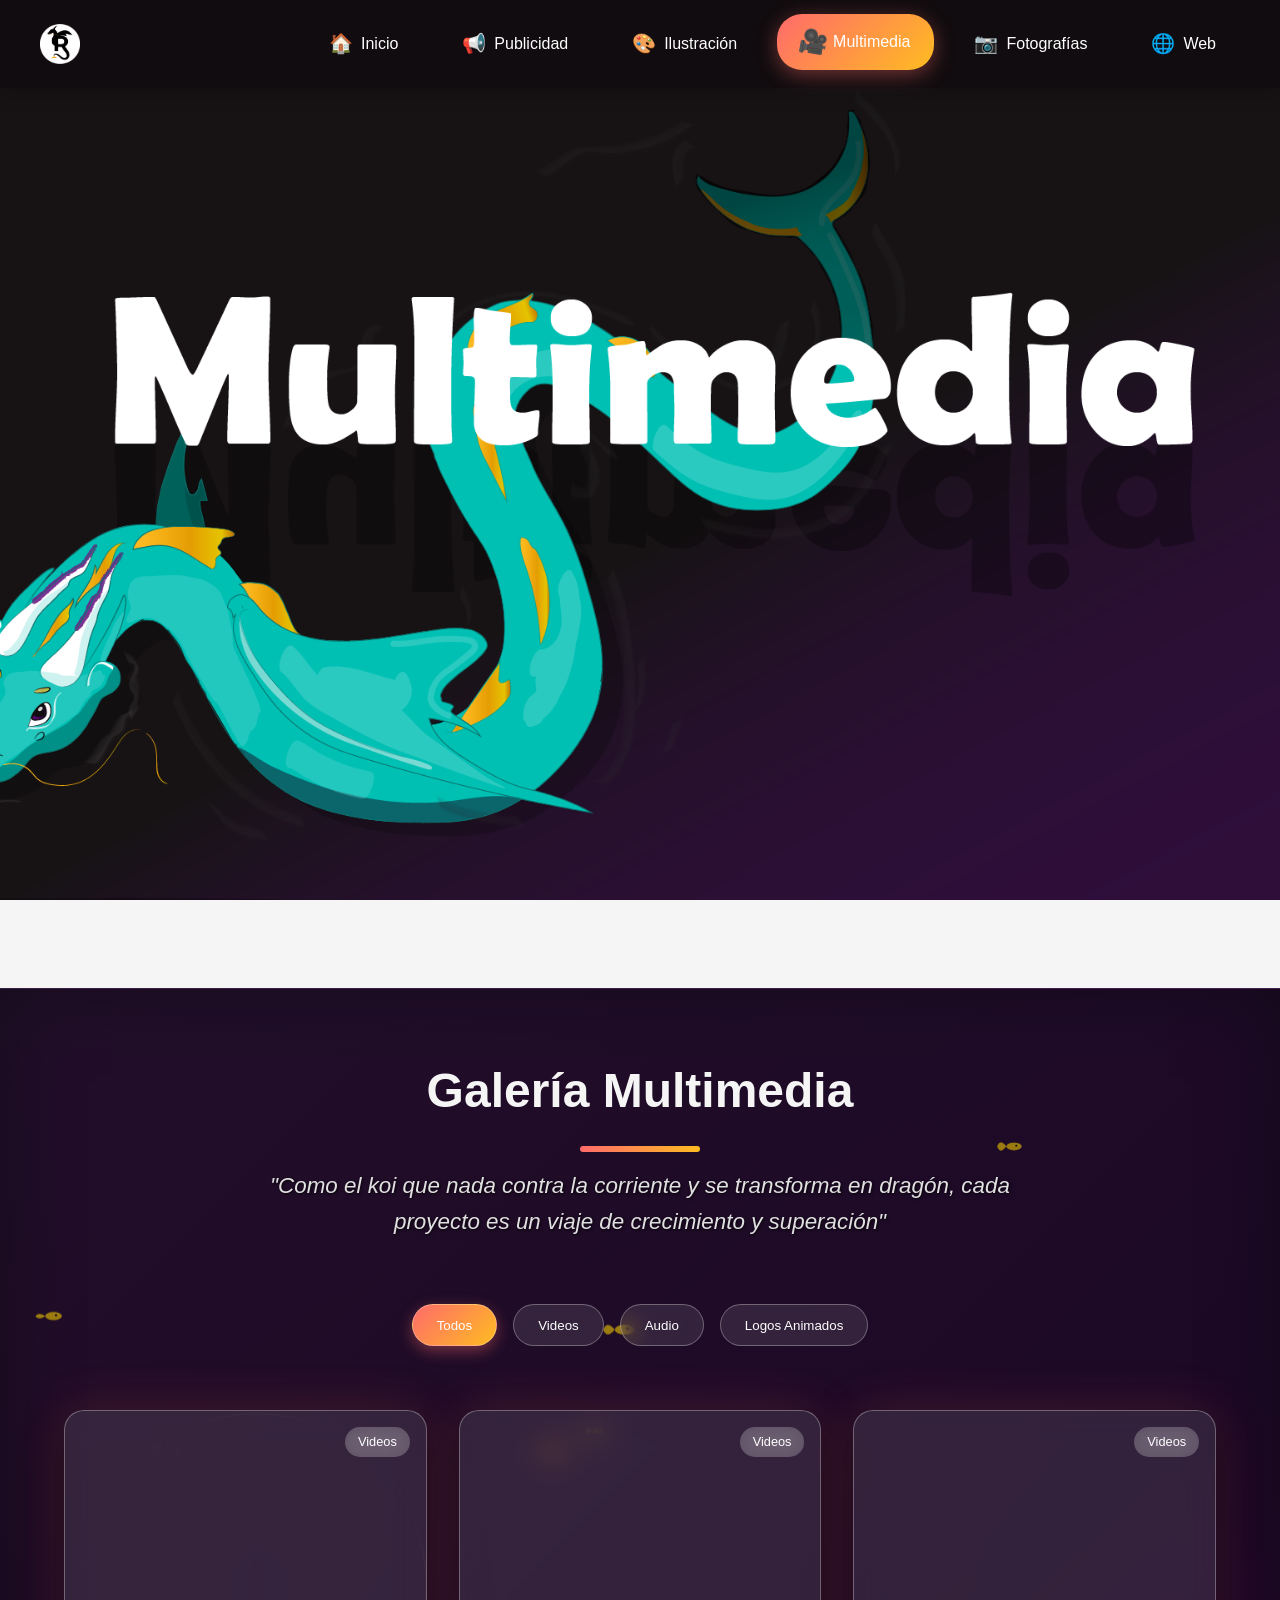
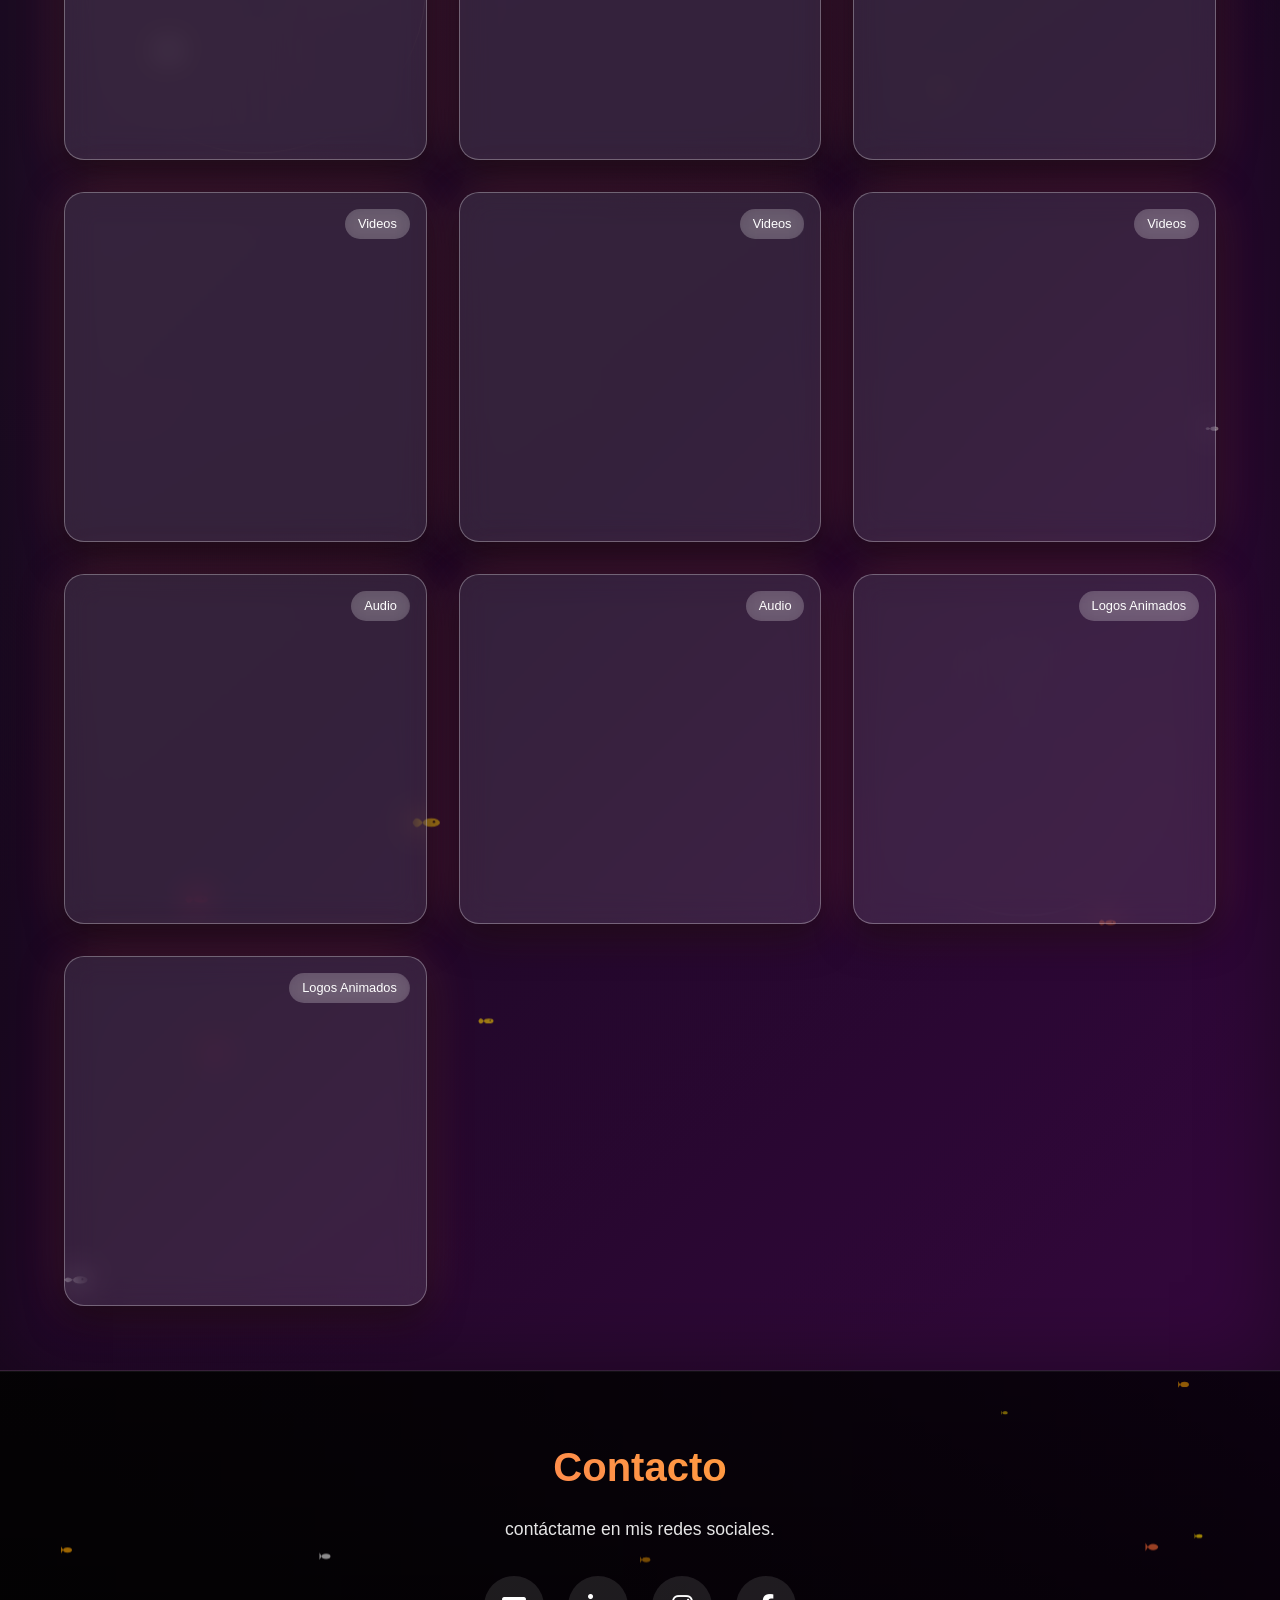
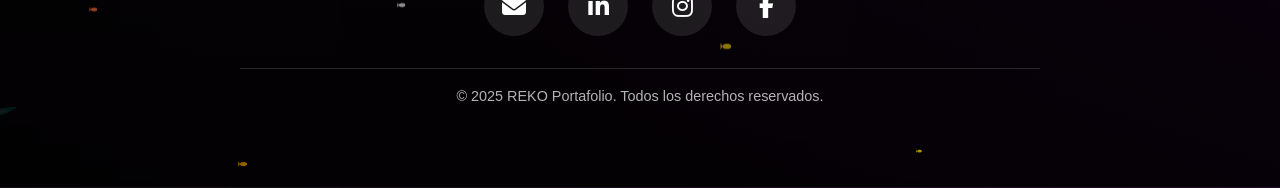
<file: multimedia.html>
<!DOCTYPE html>
<html lang="es">
<head>
  <meta charset="UTF-8">
  <meta name="viewport" content="width=device-width, initial-scale=1.0">
  <title>Multimedia - REKO</title>
  <link rel="icon" href="imagen/responsive 2@72x.png" type="image/png">
  <link rel="stylesheet" href="https://cdnjs.cloudflare.com/ajax/libs/font-awesome/6.4.0/css/all.min.css">
  <style>
    /* Variables de colores y estilos para coincidir con el index */
:root {
  --primary-color: #110c0f;
  --secondary-color: #f5f5f5;
  --accent-color: #ff6b6b;
  --text-color: #333;
  --light-text: #fff;
  --spacing-sm: 1rem;
  --spacing-md: 2rem;
  --spacing-lg: 4rem;
  --border-radius: 8px;
  --transition: all 0.3s ease;
}

* { 
  margin: 0; 
  padding: 0; 
  box-sizing: border-box; 
}

body {
  font-family: 'Inter', 'Segoe UI', sans-serif;
  line-height: 1.6;
  color: var(--text-color);
  background-color: var(--secondary-color);
  overflow-x: hidden;
  -webkit-font-smoothing: antialiased;
  text-rendering: optimizeLegibility;
}

/* HEADER MEJORADO - IGUAL AL INDEX */
header {
  background-color: var(--primary-color);
  color: var(--light-text);
  padding: var(--spacing-sm) var(--spacing-md);
  position: sticky; 
  top: 0; 
  z-index: 1000;
  box-shadow: 0 2px 20px rgba(0,0,0,0.3);
  transition: all 0.4s cubic-bezier(0.25, 0.46, 0.45, 0.94);
}

header.scrolled {
  padding: 0.5rem var(--spacing-md);
  backdrop-filter: blur(10px);
  background-color: #110320;
}

.nav-container {
  display: flex; 
  justify-content: space-between; 
  align-items: center;
  max-width: 1200px; 
  margin: 0 auto;
  transition: all 0.4s ease;
}

header.scrolled .nav-container {
  padding: 0.5rem 0;
}

.logo {
  font-size: 1.8rem; 
  font-weight: 700; 
  letter-spacing: 2px;
  display: flex; 
  align-items: center;
  transition: all 0.3s ease;
  position: relative;
  overflow: hidden;
}

header.scrolled .logo {
  font-size: 1.5rem;
}

.logo::before {
  content: '';
  position: absolute;
  top: 0;
  left: -100%;
  width: 100%;
  height: 100%;
  background: linear-gradient(90deg, transparent, rgba(255,107,107,0.3), transparent);
  transition: left 0.6s ease;
}

.logo:hover::before {
  left: 100%;
}

.logo img { 
  width: 40px; 
  margin-right: 8px; 
  transition: all 0.3s ease;
}

header.scrolled .logo img {
  width: 35px;
}

.logo span { 
  color: var(--accent-color);
  background: linear-gradient(135deg, #ff6b6b, #ffbc21);
  -webkit-background-clip: text;
  -webkit-text-fill-color: transparent;
  background-clip: text;
  transition: all 0.3s ease;
}

/* NAVEGACIÓN MEJORADA */
nav ul { 
  display: flex; 
  list-style: none; 
  gap: 1rem;
}

nav ul li { 
  position: relative;
}

nav ul li a {
  color: var(--light-text); 
  text-decoration: none;
  font-weight: 500; 
  padding: 0.8rem 1.5rem;
  border-radius: 25px;
  transition: all 0.4s cubic-bezier(0.25, 0.46, 0.45, 0.94);
  position: relative;
  overflow: hidden;
  display: flex;
  align-items: center;
  gap: 0.5rem;
  -webkit-tap-highlight-color: transparent;
}

/* Iconos para los enlaces del menú */
nav ul li a::before {
  font-size: 1.2rem;
  transition: all 0.3s ease;
}

nav ul li:nth-child(1) a::before {
  content: '🏠';
}

nav ul li:nth-child(2) a::before {
  content: '📢';
}

nav ul li:nth-child(3) a::before {
  content: '🎨';
}

nav ul li:nth-child(4) a::before {
  content: '🎥';
}

nav ul li:nth-child(5) a::before {
  content: '📷';
}
nav ul li:nth-child(6) a::before {
      content: '🌐';
    }


/* Efecto de fondo animado */
nav ul li a::after {
  content: '';
  position: absolute;
  top: 0;
  left: -100%;
  width: 100%;
  height: 100%;
  background: linear-gradient(90deg, transparent, rgba(255,255,255,0.1), transparent);
  transition: left 0.6s ease;
}

nav ul li a:hover::after {
  left: 100%;
}

/* Efecto principal al hover */
nav ul li a:hover {
  background: linear-gradient(135deg, rgba(255,107,107,0.2), rgba(255,188,33,0.1));
  transform: translateY(-3px) scale(1.05);
  box-shadow: 0 8px 25px rgba(255,107,107,0.3);
  border: 1px solid rgba(255,107,107,0.3);
}

/* Efecto para enlace activo */
nav ul li a.active {
  background: linear-gradient(135deg, #ff6b6b, #ffbc21);
  color: white;
  box-shadow: 0 5px 20px rgba(255,107,107,0.4);
  transform: translateY(-2px);
}

/* Indicador de posición actual */
nav ul li a.active::before {
  transform: scale(1.2) rotate(10deg);
}

/* Línea inferior animada */
nav ul li::after {
  content: '';
  position: absolute;
  bottom: -5px;
  left: 50%;
  width: 0;
  height: 2px;
  background: linear-gradient(90deg, #ff6b6b, #ffbc21);
  transition: all 0.4s ease;
  transform: translateX(-50%);
}

nav ul li:hover::after {
  width: 80%;
}

nav ul li a.active ~ ::after {
  width: 80%;
}

/* Botón menú móvil MEJORADO */
.mobile-menu-btn {
  display: none; 
  background: none; 
  border: none;
  color: white; 
  font-size: 2rem; 
  cursor: pointer;
  transition: var(--transition);
  position: relative;
  width: 40px;
  height: 40px;
  flex-direction: column;
  justify-content: center;
  align-items: center;
  -webkit-tap-highlight-color: transparent;
}

.mobile-menu-btn span {
  display: block;
  width: 25px;
  height: 3px;
  background: white;
  margin: 3px 0;
  transition: all 0.3s ease;
  border-radius: 2px;
}

.mobile-menu-btn.active span:nth-child(1) {
  transform: rotate(45deg) translate(6px, 6px);
}

.mobile-menu-btn.active span:nth-child(2) {
  opacity: 0;
}

.mobile-menu-btn.active span:nth-child(3) {
  transform: rotate(-45deg) translate(6px, -6px);
}

.mobile-menu-btn:hover {
  transform: scale(1.1);
}

.mobile-menu-btn:hover span {
  background: var(--accent-color);
}

/* Sidebar móvil MEJORADO */
.sidebar {
  position: fixed; 
  top: 0; 
  left: -100%;
  width: 85%; 
  max-width: 320px; 
  height: 100%;
  background: linear-gradient(135deg, #1a1a1a 0%, #2d2d2d 100%);
  color: white;
  transition: all 0.4s cubic-bezier(0.25, 0.46, 0.45, 0.94);
  padding: 2rem 1.5rem; 
  z-index: 2000;
  box-shadow: 5px 0 25px rgba(0,0,0,0.5);
  display: flex;
  flex-direction: column;
}

.sidebar.active { 
  left: 0; 
}

.sidebar .logo { 
  justify-content: center; 
  margin-bottom: 3rem;
  font-size: 2rem;
}

.sidebar .logo img { 
  width: 60px; 
}

.sidebar ul { 
  list-style: none; 
  text-align: left;
  flex-grow: 1;
}

.sidebar ul li { 
  margin: 1.5rem 0; 
  position: relative;
}

.sidebar ul li a {
  color: white; 
  text-decoration: none; 
  font-size: 1.3rem;
  display: block; 
  padding: 1rem 1.5rem;
  transition: var(--transition);
  border-radius: 10px;
  display: flex;
  align-items: center;
  gap: 1rem;
  position: relative;
  overflow: hidden;
  -webkit-tap-highlight-color: transparent;
}

.sidebar ul li a::before {
  font-size: 1.5rem;
}

.sidebar ul li a::after {
  content: '';
  position: absolute;
  top: 0;
  left: -100%;
  width: 100%;
  height: 100%;
  background: linear-gradient(90deg, transparent, rgba(255,107,107,0.3), transparent);
  transition: left 0.6s ease;
}

.sidebar ul li a:hover::after {
  left: 100%;
}

.sidebar ul li a:hover {
  color: var(--accent-color);
  transform: translateX(10px);
  background: rgba(255, 255, 255, 0.1);
}

.sidebar ul li a.active {
  background: linear-gradient(135deg, #ff6b6b, #ffbc21);
  color: white;
  transform: translateX(10px);
}

/* Botón cerrar sidebar MEJORADO */
.close-sidebar {
  position: absolute;
  top: 1.5rem;
  right: 1.5rem;
  background: rgba(255, 255, 255, 0.1);
  border: none;
  color: white;
  font-size: 1.8rem;
  cursor: pointer;
  width: 40px;
  height: 40px;
  border-radius: 50%;
  display: flex;
  align-items: center;
  justify-content: center;
  transition: all 0.3s ease;
  backdrop-filter: blur(10px);
  -webkit-tap-highlight-color: transparent;
}

.close-sidebar:hover {
  background: var(--accent-color);
  transform: rotate(90deg) scale(1.1);
}

/* Overlay para sidebar */
.sidebar-overlay {
  position: fixed;
  top: 0;
  left: 0;
  width: 100%;
  height: 100%;
  background: rgba(0, 0, 0, 0.7);
  backdrop-filter: blur(5px);
  z-index: 1999;
  opacity: 0;
  visibility: hidden;
  transition: all 0.3s ease;
}

.sidebar-overlay.active {
  opacity: 1;
  visibility: visible;
}

/* Animación de flotación */
@keyframes float {
  0% { transform: translateY(0px); }
  50% { transform: translateY(-10px); }
  100% { transform: translateY(0px); }
}

/* HERO SECTION CORREGIDO */
.hero {
  background: url('imagen/p.m@72x.png');
  background-size: cover;
  background-position: center;
  background-repeat: no-repeat;
  background-attachment: fixed;
  color: var(--light-text);
  text-align: center;
  height: 100vh;
  display: flex; 
  flex-direction: column; 
  justify-content: center; 
  align-items: center;
  position: relative;
  overflow: hidden;
  margin: 0;
  padding: 0;
}

.hero-content {
  max-width: 800px;
  padding: 0 var(--spacing-md);
}

.hero h1 { 
  font-size: 3.5rem; 
  margin-bottom: var(--spacing-sm); 
  font-weight: 800; 
  animation: float 4s ease-in-out infinite;
  line-height: 1.2;
}

.hero p { 
  font-size: 1.2rem; 
  max-width: 600px; 
  margin: 0 auto; 
  opacity: 0.9; 
  animation: float 5s ease-in-out infinite 0.5s;
  line-height: 1.5;
}

/* ========== GALERÍA 3D INTERACTIVA ========== */
.projects {
  width: 100%;
  padding: var(--spacing-lg) 5vw;
  margin: 0;
  position: relative;
  overflow: hidden;
  background: linear-gradient(135deg, #210824 0%, #190324 50%, #30033f 100%);
  box-shadow: inset 0 0 80px rgba(0, 0, 0, 0.4);
  border-top: 1px solid rgba(255, 255, 255, 0.1);
  border-bottom: 1px solid rgba(255, 255, 255, 0.1);
  color: #070000;
  min-height: 100vh;
  display: flex;
  align-items: center;
}

/* Canvas para partículas koi/dragón */
#koi-canvas {
  position: absolute;
  top: 0;
  left: 0;
  width: 100%;
  height: 100%;
  z-index: 1;
  pointer-events: none;
  opacity: 0.7;
}

.projects-content {
  position: relative;
  z-index: 2;
  max-width: 1400px;
  margin: 0 auto;
  width: 100%;
}

.section-title {
  text-align: center;
  margin-bottom: var(--spacing-sm);
  font-size: 3rem;
  position: relative;
  color: var(--secondary-color);
  animation: float 5s ease-in-out infinite;
}

.section-title::after {
  content: '';
  display: block;
  width: 120px;
  height: 6px;
  background: linear-gradient(90deg, #ff6b6b, #ffbc21);
  margin: 1rem auto;
  border-radius: 3px;
}

.koi-legend {
  text-align: center;
  margin-bottom: var(--spacing-lg);
  font-style: italic;
  color: #e0e0e0;
  font-size: 1.4rem;
  max-width: 800px;
  margin-left: auto;
  margin-right: auto;
  position: relative;
  z-index: 2;
  font-weight: 500;
  text-shadow: 1px 1px 3px rgba(0,0,0,0.8);
  animation: float 6s ease-in-out infinite 0.3s;
}

/* Filtros de categorías */
.category-filters {
  display: flex;
  justify-content: center;
  flex-wrap: wrap;
  gap: 1rem;
  margin-bottom: var(--spacing-lg);
}

.category-filter {
  background: rgba(255, 255, 255, 0.1);
  border: 1px solid rgba(255, 255, 255, 0.3);
  color: white;
  padding: 0.8rem 1.5rem;
  border-radius: 30px;
  cursor: pointer;
  transition: all 0.3s ease;
  backdrop-filter: blur(10px);
  font-weight: 500;
  -webkit-tap-highlight-color: transparent;
}

.category-filter:hover {
  background: rgba(255, 255, 255, 0.2);
  transform: translateY(-3px);
}

.category-filter.active {
  background: linear-gradient(135deg, #ff6b6b, #ffbc21);
  box-shadow: 0 5px 15px rgba(255, 107, 107, 0.4);
}

/* Galería 3D interactiva */
.interactive-gallery {
  display: grid;
  grid-template-columns: repeat(auto-fill, minmax(300px, 1fr));
  gap: 2rem;
  perspective: 1000px;
}

.gallery-item {
  position: relative;
  height: 350px;
  border-radius: 20px;
  overflow: hidden;
  transform-style: preserve-3d;
  transition: all 0.5s cubic-bezier(0.25, 0.46, 0.45, 0.94);
  cursor: pointer;
  box-shadow: 
    0 15px 35px rgba(0, 0, 0, 0.5),
    0 0 50px rgba(255, 107, 107, 0.2);
  background: rgba(255, 255, 255, 0.1);
  backdrop-filter: blur(15px);
  border: 1px solid rgba(255, 255, 255, 0.3);
  -webkit-tap-highlight-color: transparent;
}

.gallery-item:hover {
  transform: translateY(-15px) rotateX(5deg) rotateY(5deg) scale(1.05);
  box-shadow: 
    0 25px 50px rgba(0, 0, 0, 0.6),
    0 0 80px rgba(255, 107, 107, 0.4);
}

.video-container {
  position: relative;
  width: 100%;
  height: 60%;
  overflow: hidden;
}

.video-container iframe {
  width: 100%;
  height: 100%;
  border: none;
}

.item-overlay {
  position: absolute;
  bottom: 0;
  left: 0;
  right: 0;
  background: linear-gradient(transparent, rgba(0, 0, 0, 0.8));
  padding: 2rem 1.5rem 1.5rem;
  transform: translateY(100%);
  transition: all 0.4s ease;
  backdrop-filter: blur(5px);
}

.gallery-item:hover .item-overlay {
  transform: translateY(0);
}

.item-title {
  color: white;
  font-size: 1.3rem;
  font-weight: 600;
  margin-bottom: 0.5rem;
}

.item-description {
  color: rgba(255, 255, 255, 0.8);
  font-size: 0.9rem;
  line-height: 1.4;
}

.item-category {
  position: absolute;
  top: 1rem;
  right: 1rem;
  background: rgba(255, 255, 255, 0.2);
  color: white;
  padding: 0.3rem 0.8rem;
  border-radius: 20px;
  font-size: 0.8rem;
  backdrop-filter: blur(10px);
}

/* Modal para vista ampliada */
.modal {
  position: fixed;
  top: 0;
  left: 0;
  width: 100%;
  height: 100%;
  background: rgba(0, 0, 0, 0.9);
  display: flex;
  justify-content: center;
  align-items: center;
  z-index: 3000;
  opacity: 0;
  visibility: hidden;
  transition: all 0.4s ease;
}

.modal.active {
  opacity: 1;
  visibility: visible;
}

.modal-content {
  position: relative;
  max-width: 90%;
  max-height: 90%;
  transform: scale(0.8);
  transition: transform 0.4s ease;
}

.modal.active .modal-content {
  transform: scale(1);
}

.modal-video {
  width: 800px;
  height: 450px;
  border-radius: 15px;
  box-shadow: 0 20px 60px rgba(0, 0, 0, 0.5);
}

.modal-close {
  position: absolute;
  top: -40px;
  right: 0;
  background: rgba(255, 255, 255, 0.2);
  border: none;
  color: white;
  font-size: 1.5rem;
  width: 40px;
  height: 40px;
  border-radius: 50%;
  cursor: pointer;
  transition: all 0.3s ease;
  backdrop-filter: blur(10px);
  -webkit-tap-highlight-color: transparent;
}

.modal-close:hover {
  background: var(--accent-color);
  transform: rotate(90deg);
}

/* Botón para volver arriba */
.back-to-top {
  position: fixed;
  bottom: 5rem !important;  /* CAMBIADO: de 4rem a 6rem */
  right: 1.3rem;
  background-color: #510c8a;
  color: white;
  width: 50px;
  height: 50px;
  border-radius: 50%;
  display: flex;
  align-items: center;
  justify-content: center;
  text-decoration: none;
  font-size: 1.5rem;
  box-shadow: 0 4px 10px rgba(0,0,0,0.3);
  transition: var(--transition);
  z-index: 100;
  opacity: 0;
  visibility: hidden;
  -webkit-tap-highlight-color: transparent;
}

.back-to-top.visible {
  opacity: 1;
  visibility: visible;
}

.back-to-top:hover {
  transform: translateY(-5px);
  box-shadow: 0 6px 15px rgba(0,0,0,0.4);
}

/* Footer personalizado con imagen - IGUAL AL INDEX */
footer {
  background: 
    linear-gradient(rgba(0, 0, 0, 0.8), rgba(0, 0, 0, 0.9)),
    url('imagen/footer@72x.png');
  background-size: cover;
  background-position: center;
  background-repeat: no-repeat;
  background-attachment: scroll;
  color: var(--light-text);
  padding: var(--spacing-lg) var(--spacing-md);
  text-align: center;
  position: relative;
  overflow: hidden;
  min-height: 400px;
  display: flex;
  align-items: center;
}

.footer-content {
  max-width: 1200px;
  margin: 0 auto;
  position: relative;
  z-index: 2;
  width: 100%;
}

footer h2 {
  font-size: 2.5rem;
  margin-bottom: var(--spacing-sm);
  background: linear-gradient(45deg, #ff6b6b, #ffbc21);
  -webkit-background-clip: text;
  -webkit-text-fill-color: transparent;
  background-clip: text;
  animation: float 5s ease-in-out infinite;
}

footer p {
  margin-bottom: var(--spacing-sm);
  font-size: 1.1rem;
  opacity: 0.9;
  max-width: 800px;
  margin-left: auto;
  margin-right: auto;
}

/* Estilos para los logos de redes sociales */
.social-links {
    display: flex;
    justify-content: center;
    gap: 1.5rem;
    margin: var(--spacing-md) 0;
    flex-wrap: wrap;
    align-items: center;
}

.social-links a {
    color: var(--light-text);
    font-size: 1.5rem;
    transition: var(--transition);
    padding: 12px;
    border-radius: 50%;
    background: rgba(255, 255, 255, 0.1);
    width: 60px;
    height: 60px;
    display: flex;
    align-items: center;
    justify-content: center;
    animation: float 4s ease-in-out infinite;
    position: relative;
    overflow: hidden;
    -webkit-tap-highlight-color: transparent;
    text-decoration: none;
}

.social-links a:nth-child(2) { animation-delay: 0.2s; }
.social-links a:nth-child(3) { animation-delay: 0.4s; }
.social-links a:nth-child(4) { animation-delay: 0.6s; }

.social-links a::before {
    content: '';
    position: absolute;
    top: 0;
    left: -100%;
    width: 100%;
    height: 100%;
    background: linear-gradient(90deg, transparent, rgba(255,255,255,0.3), transparent);
    transition: left 0.5s;
}

.social-links a:hover::before {
    left: 100%;
}

/* Colores específicos para cada red social al hacer hover */
.social-email:hover {
    background: #ea4335;
    color: white;
}

.social-linkedin:hover {
    background: #0077b5;
    color: white;
}

.social-instagram:hover {
    background: linear-gradient(45deg, #f09433, #e6683c, #dc2743, #cc2366, #bc1888);
    color: white;
}

.social-facebook:hover {
    background: #1877f2;
    color: white;
}

.social-links a:hover {
    transform: translateY(-5px) scale(1.1);
    box-shadow: 0 5px 15px rgba(255,107,107,0.4);
}

/* Texto de las redes sociales */
.social-text {
    position: absolute;
    bottom: -40px;
    left: 50%;
    transform: translateX(-50%);
    font-size: 0.8rem;
    background: rgba(0, 0, 0, 0.8);
    padding: 0.4rem 0.8rem;
    border-radius: 4px;
    opacity: 0;
    transition: all 0.3s ease;
    white-space: nowrap;
    pointer-events: none;
    color: white;
    font-weight: 500;
}

.social-links a:hover .social-text {
    opacity: 1;
    bottom: -50px;
}

/* Para el enlace de email que tiene texto largo */
.social-email .social-text {
    width: max-content;
    max-width: 200px;
    white-space: normal;
    text-align: center;
    line-height: 1.3;
}

/* Responsive para móviles */
@media (max-width: 768px) {
    .social-links {
        gap: 1rem;
    }
    
    .social-links a {
        width: 50px;
        height: 50px;
        font-size: 1.3rem;
    }
    
    .social-text {
        font-size: 0.7rem;
        padding: 0.3rem 0.6rem;
    }
    
    .social-links a:hover .social-text {
        bottom: -45px;
    }
}

.copyright {
  margin-top: var(--spacing-md);
  opacity: 0.7;
  font-size: 0.9rem;
  border-top: 1px solid rgba(255, 255, 255, 0.2);
  padding-top: var(--spacing-sm);
  animation: float 6s ease-in-out infinite 0.5s;
}

/* Efecto de partículas en el footer */
.footer-particles {
  position: absolute;
  top: 0;
  left: 0;
  width: 100%;
  height: 100%;
  pointer-events: none;
  z-index: 1;
}

/* Partículas Koi para la sección de proyectos */
.koi-particles {
  position: absolute;
  top: 0;
  left: 0;
  width: 100%;
  height: 100%;
  pointer-events: none;
  z-index: 1;
  opacity: 0.6;
}

/* ========== RESPONSIVE PARA TELÉFONO ========== */
@media (max-width: 768px) {
  nav ul { display: none; }
  .mobile-menu-btn { 
    display: flex;
  }
  
  /* Header responsive */
  header.scrolled {
    padding: 0.3rem var(--spacing-sm);
  }
  
  .nav-container {
    padding: 0.5rem 0;
  }
  
  .logo {
    font-size: 1.5rem;
  }
  
  .logo img {
    width: 35px;
  }
  
  /* HERO RESPONSIVE CORREGIDO - MULTIMEDIA */
  .hero {
    background: url('imagen/rasterizado123@72x.png');
    background-size: cover;
    background-position: center;
    background-repeat: no-repeat;
    background-attachment: fixed;
    color: var(--light-text);
    padding: var(--spacing-lg) var(--spacing-md);
    text-align: center;
    display: flex; 
    flex-direction: column; 
    justify-content: center; 
    align-items: center;
    position: relative;
    height: 70vh;
    margin: 0;
    padding: 0;
  }
  
  .hero-content {
    padding: 0 1rem;
  }
  
  .hero h1 { 
    font-size: 2.5rem; 
    margin-bottom: 1rem;
    line-height: 1.2;
  }
  
  .hero p { 
    font-size: 1rem; 
    line-height: 1.4;
  }
  
  /* Responsive para la galería 3D */
  .interactive-gallery {
    grid-template-columns: repeat(auto-fill, minmax(250px, 1fr));
    gap: 1.5rem;
  }
  
  .gallery-item {
    height: 300px;
  }

  .section-title {
    font-size: 2.2rem;
  }
  
  .koi-legend {
    font-size: 1.1rem;
    padding: 0 1rem;
  }

  .social-links {
    gap: var(--spacing-sm);
  }

  .social-links a {
    width: 45px;
    height: 45px;
    font-size: 1.5rem;
  }

  footer {
    padding: var(--spacing-md) var(--spacing-sm);
    min-height: 350px;
    background: 
          linear-gradient(rgba(0, 0, 0, 0.8), rgba(0, 0, 0, 0.9)),
          url('imagen/responsive footer@72x.png');
    background-size: cover;
    background-position: center;
    background-repeat: no-repeat;
  }
  
  footer h2 {
    font-size: 2rem;
  }
  
  footer p {
    font-size: 1rem;
    padding: 0 1rem;
  }

  /* Botón volver arriba en móvil */
  .back-to-top {
    bottom: 1rem;
    right: 1.3rem;
    width: 45px;
    height: 45px;
    font-size: 1.2rem;
  }

  /* Footer responsive adicional */
  .footer-content {
    padding: 0 1rem;
  }
  
  .social-links {
    gap: 0.8rem;
    margin: 1.5rem 0;
  }
  
  .social-links a {
    width: 40px;
    height: 40px;
    font-size: 1.3rem;
  }
  
  .copyright {
    font-size: 0.8rem;
    margin-top: 1.5rem;
    padding-top: 1rem;
  }

  /* Modal responsive */
  .modal-video {
    width: 95%;
    height: auto;
    aspect-ratio: 16/9;
  }
}

@media (max-width: 480px) {
  .hero h1 { 
    font-size: 2rem; 
  }
  
  .hero p { 
    font-size: 0.9rem; 
  }
  
  .section-title {
    font-size: 1.8rem;
  }
  
  /* Ajustes adicionales para la galería en móvil pequeño */
  .interactive-gallery {
    grid-template-columns: 1fr;
    gap: 1rem;
  }
  
  .gallery-item {
    height: 250px;
  }

  /* Footer responsive para pantallas muy pequeñas */
  footer {
    padding: var(--spacing-sm) 0.5rem;
    min-height: 300px;
    background: 
          linear-gradient(rgba(0, 0, 0, 0.8), rgba(0, 0, 0, 0.9)),
          url('imagen/responsive footer@72x.png');
    background-size: cover;
    background-position: center;
    background-repeat: no-repeat;
  }
  
  .social-links {
    gap: 0.5rem;
  }
  
  .social-links a {
    width: 35px;
    height: 35px;
    font-size: 1.1rem;
  }
  
  footer p {
    font-size: 0.9rem;
    padding: 0 0.5rem;
  }
}

/* Corrección específica para Safari iOS */
@supports (-webkit-touch-callout: none) {
  .hero, .projects, footer {
    background-attachment: scroll;
  }
  
  /* Asegurar que las animaciones funcionen en iOS */
  .logo, .hero h1, .hero p {
    animation-duration: 6s;
  }
  
  /* Mejorar rendimiento en iOS */
  .gallery-item {
    -webkit-transform-style: preserve-3d;
  }
  
  /* Optimizar para dispositivos táctiles */
  .gallery-item, .category-filter, .modal-close, .back-to-top {
    -webkit-tap-highlight-color: transparent;
  }
}
</style>
  <!-- === AQUÍ VA EL SCRIPT DEL CHAT BOT === -->
  <script type="text/javascript">
    (function(d, t) {
        var v = d.createElement(t), s = d.getElementsByTagName(t)[0];
        v.onload = function() {
          window.voiceflow.chat.load({
            verify: { projectID: '692988c1d526f7542832202f' },
            url: 'https://general-runtime.voiceflow.com',
            versionID: 'production',
            voice: {
              url: "https://runtime-api.voiceflow.com"
            }
          });
        }
        v.src = "https://cdn.voiceflow.com/widget-next/bundle.mjs"; v.type = "text/javascript"; s.parentNode.insertBefore(v, s);
    })(document, 'script');
  </script>
</head>
<body>
  <!-- Overlay para sidebar -->
  <div class="sidebar-overlay" id="sidebarOverlay" onclick="toggleMenu()"></div>

  <!-- Header MEJORADO -->
  <header id="header-section">
    <div class="nav-container">
      <div class="logo">
        <img src="imagen/responsive 2@72x.png" alt="Logo">
        <span></span>
      </div>
      
      <!-- Botón menú móvil MEJORADO -->
      <button class="mobile-menu-btn" id="mobileMenuBtn" onclick="toggleMenu()">
        <span></span>
        <span></span>
        <span></span>
      </button>
      
      <nav>
        <ul>
          <li><a href="index.html">Inicio</a></li>
          <li><a href="publicidad.html">Publicidad</a></li>
          <li><a href="ilustracion.html">Ilustración</a></li>
          <li><a href="multimedia.html" class="active">Multimedia</a></li>
          <li><a href="Fotografias.html">Fotografías</a></li>
          <li><a href="web.html">Web</a></li>
        </ul>
      </nav>
    </div>
  </header>

  <!-- Sidebar móvil MEJORADO -->
  <div class="sidebar" id="sidebar">
    <div class="logo">
      <img src="imagen/responsive 2@72x.png" alt="Logo">
      <span></span>
    </div>
    <button class="close-sidebar" onclick="toggleMenu()">✕</button>
    <ul>
      <li><a href="index.html" onclick="toggleMenu()">🏠 Inicio</a></li>
      <li><a href="publicidad.html" onclick="toggleMenu()">📢 Publicidad</a></li>
      <li><a href="ilustracion.html" onclick="toggleMenu()">🎨 Ilustración</a></li>
      <li><a href="multimedia.html" onclick="toggleMenu()" class="active">🎥 Multimedia</a></li>
      <li><a href="Fotografias.html" onclick="toggleMenu()">📷 Fotografías</a></li>
      <li><a href="web.html" onclick="toggleMenu()">🌐 Web</a></li>
    </ul>
    
    <!-- Información adicional en sidebar -->
    <div class="sidebar-footer">
      <p>© 2025 REKO Portafolio</p>
    </div>
  </div>
  
  <!-- Botón para volver arriba -->
  <a href="#hero-section" class="back-to-top" id="backToTop">↑</a>

  <!-- Hero Section Corregido -->
  <section class="hero" id="hero-section">
    <div class="hero-content">
      <h1></h1>
      <p></p>
    </div>
  </section>

  <!-- Sección de Galería 3D Interactiva -->
  <section class="projects" id="proyectos-section">
    <canvas id="koi-canvas"></canvas>
    <div class="projects-content">
      <h2 class="section-title">Galería Multimedia</h2>
      <div class="koi-legend">
        "Como el koi que nada contra la corriente y se transforma en dragón, cada proyecto es un viaje de crecimiento y superación"
      </div>
      
      <!-- Filtros de categorías -->
      <div class="category-filters" id="categoryFilters">
        <button class="category-filter active" data-category="all">Todos</button>
        <button class="category-filter" data-category="videos">Videos</button>
        <button class="category-filter" data-category="audio">Audio</button>
        <button class="category-filter" data-category="logos">Logos Animados</button>
      </div>
      
      <!-- Galería 3D interactiva -->
      <div class="interactive-gallery" id="interactiveGallery">
        <!-- Los elementos de la galería se generan dinámicamente con JavaScript -->
      </div>
    </div>
  </section>

  <!-- Modal para vista ampliada -->
  <div class="modal" id="videoModal">
    <div class="modal-content">
      <iframe class="modal-video" id="modalVideo" src="" title="Video multimedia" frameborder="0" allow="accelerometer; autoplay; clipboard-write; encrypted-media; gyroscope; picture-in-picture" allowfullscreen></iframe>
      <button class="modal-close" id="modalClose">✕</button>
    </div>
  </div>

  <!-- Footer -->
  <footer>
    <canvas id="footer-canvas" class="footer-particles"></canvas>
    <div class="footer-content">
        <h2>Contacto</h2>
        <p>contáctame en mis redes sociales.</p>
    
        <div class="social-links">
            <a href="mailto:reyesrebeca599@gmail.com" title="Email" class="social-email">
                <i class="fas fa-envelope"></i>
                <span class="social-text">reyesrebeca599@gmail.com</span>
            </a>
            <a href="#" title="LinkedIn" class="social-linkedin">
                <i class="fab fa-linkedin-in"></i>
                <span class="social-text">LinkedIn</span>
            </a>
            <a href="https://www.instagram.com/rebe8047/" title="Instagram" class="social-instagram">
                <i class="fab fa-instagram"></i>
                <span class="social-text">@rebe8047</span>
            </a>
            <a href="https://www.facebook.com/share/179HkoPbXb/?mibextid=wwXIfr" title="Facebook" class="social-facebook">
                <i class="fab fa-facebook-f"></i>
                <span class="social-text">Facebook</span>
            </a>
        </div>
        
        <p class="copyright">© 2025 REKO Portafolio. Todos los derechos reservados.</p>
    </div>
</footer>

  <script>
    // Función para toggle del menú
    function toggleMenu() {
      const sidebar = document.getElementById("sidebar");
      const overlay = document.getElementById("sidebarOverlay");
      const menuBtn = document.getElementById("mobileMenuBtn");
      
      sidebar.classList.toggle("active");
      overlay.classList.toggle("active");
      menuBtn.classList.toggle("active");
      
      // Prevenir scroll del body cuando el menú está abierto
      document.body.style.overflow = sidebar.classList.contains("active") ? "hidden" : "";
    }
    
    // Efecto de header al hacer scroll
    function initHeaderEffects() {
      const header = document.querySelector('header');
      
      window.addEventListener('scroll', function() {
        if (window.scrollY > 100) {
          header.classList.add('scrolled');
        } else {
          header.classList.remove('scrolled');
        }
      });
    }
    
    // Cerrar sidebar al hacer clic fuera de él
    document.addEventListener('click', function(event) {
      const sidebar = document.getElementById('sidebar');
      const menuBtn = document.getElementById('mobileMenuBtn');
      const overlay = document.getElementById('sidebarOverlay');
      
      if (sidebar.classList.contains('active') && 
          !sidebar.contains(event.target) && 
          !menuBtn.contains(event.target)) {
        toggleMenu();
      }
    });
    
    // Cerrar sidebar con tecla ESC
    document.addEventListener('keydown', function(event) {
      if (event.key === 'Escape') {
        const sidebar = document.getElementById('sidebar');
        if (sidebar.classList.contains('active')) {
          toggleMenu();
        }
      }
    });
    
    // INICIALIZACIÓN DE LA GALERÍA 3D INTERACTIVA
    function initInteractiveGallery() {
      const gallery = document.getElementById('interactiveGallery');
      const categoryFilters = document.getElementById('categoryFilters');
      const modal = document.getElementById('videoModal');
      const modalVideo = document.getElementById('modalVideo');
      const modalClose = document.getElementById('modalClose');
      
      // Videos de multimedia
      const videos = [
        {
          src: "https://www.youtube.com/embed/Bn9VNZO4bGM",
          title: "Cortometraje El Libro Maldito",
          description: "Un thriller sobrenatural que explora los límites entre la realidad y la ficción",
          category: "videos"
        },
        {
          src: "https://www.youtube.com/embed/aFo2WR_3cz0",
          title: "Entrevista en Akihabara manga café",
          description: "Un vistazo a la cultura del manga y anime en El Salvador",
          category: "videos"
        },
        {
          src: "https://www.youtube.com/embed/iOEqOGp7cZQ",
          title: "Intro de corto Spaghetti Western",
          description: "Una introducción cinematográfica con estilo western italiano",
          category: "videos"
        },
        {
          src: "https://www.youtube.com/embed/TJImt6yTEH0",
          title: "Recursos con aplicación de Chroma Key",
          description: "Demostración de técnicas de chroma key y efectos especiales",
          category: "videos"
        },
        {
  src: "https://www.youtube.com/embed/dFmxUrP95Ds",
  title: "Gran liquidación Grán Dólar",
  description: "video de publicidad de gran liquidacion",
  category: "videos"
},
{
  src: "https://www.youtube.com/embed/08McggN1Xsc",
  title: "localizacion del establecimiento",
  description: "video de publicidad donde encontrar el establecimiento",
  category: "videos"
},
        {
          src: "https://www.youtube.com/embed/UJAiKiTDdxw",
          title: "Programa de radio",
          description: "Producción y edición de un programa de radio con segmentos variados",
          category: "audio"
        },
        {
          src: "https://www.youtube.com/embed/LzbD22TGOPo",
          title: "Cuento los 3 cerditos audio en 8D",
          description: "Una experiencia auditiva inmersiva con tecnología de audio 8D",
          category: "audio"
        },
        {
          src: "https://www.youtube.com/embed/-vgbB8oegkk",
          title: "Animación del logo REKO",
          description: "Animación profesional del logo personal con efectos visuales",
          category: "logos"
        },
        {
          src: "https://www.youtube.com/embed/TiZQ4N857I0",
          title: "Logo interactivo Nike",
          description: "Recreación interactiva del famoso logo de Nike con animación",
          category: "logos"
        }
      ];
      
      let currentCategory = 'all';
      
      // Crear elementos de la galería
      function createGalleryItems(category = 'all') {
        gallery.innerHTML = '';
        
        const filteredVideos = category === 'all' 
          ? videos 
          : videos.filter(video => video.category === category);
        
        filteredVideos.forEach((video, index) => {
          const item = document.createElement('div');
          item.className = 'gallery-item';
          item.setAttribute('data-category', video.category);
          
          // Añadir delay aleatorio para animación escalonada
          const delay = Math.random() * 0.5;
          item.style.animationDelay = `${delay}s`;
          
          item.innerHTML = `
            <div class="video-container">
              <iframe src="${video.src}" title="${video.title}" allow="accelerometer; autoplay; clipboard-write; encrypted-media; gyroscope; picture-in-picture" allowfullscreen></iframe>
            </div>
            <div class="item-category">${getCategoryName(video.category)}</div>
            <div class="item-overlay">
              <h3 class="item-title">${video.title}</h3>
              <p class="item-description">${video.description}</p>
            </div>
          `;
          
          // Añadir evento de clic para abrir modal
          item.addEventListener('click', () => {
            modalVideo.src = video.src;
            modal.classList.add('active');
            document.body.style.overflow = 'hidden';
          });
          
          gallery.appendChild(item);
        });
      }
      
      // Obtener nombre de categoría
      function getCategoryName(category) {
        const names = {
          'videos': 'Videos',
          'audio': 'Audio',
          'logos': 'Logos Animados'
        };
        return names[category] || category;
      }
      
      // Inicializar filtros de categoría
      categoryFilters.addEventListener('click', (e) => {
        if (e.target.classList.contains('category-filter')) {
          // Remover clase active de todos los filtros
          document.querySelectorAll('.category-filter').forEach(filter => {
            filter.classList.remove('active');
          });
          
          // Añadir clase active al filtro seleccionado
          e.target.classList.add('active');
          
          // Actualizar categoría actual
          currentCategory = e.target.getAttribute('data-category');
          
          // Recrear galería con la categoría seleccionada
          createGalleryItems(currentCategory);
        }
      });
      
      // Cerrar modal
      modalClose.addEventListener('click', () => {
        modal.classList.remove('active');
        modalVideo.src = '';
        document.body.style.overflow = '';
      });
      
      // Cerrar modal al hacer clic fuera del video
      modal.addEventListener('click', (e) => {
        if (e.target === modal) {
          modal.classList.remove('active');
          modalVideo.src = '';
          document.body.style.overflow = '';
        }
      });
      
      // Cerrar modal con tecla ESC
      document.addEventListener('keydown', (e) => {
        if (e.key === 'Escape' && modal.classList.contains('active')) {
          modal.classList.remove('active');
          modalVideo.src = '';
          document.body.style.overflow = '';
        }
      });
      
      // Inicializar galería
      createGalleryItems();
    }

    // SISTEMA DE PARTÍCULAS KOI - PECES INTERACTIVOS CON MOUSE
    function initKoiParticles() {
      const canvas = document.getElementById('koi-canvas');
      if (!canvas) return;
      
      const ctx = canvas.getContext('2d');
      const projectsSection = document.querySelector('.projects');
      
      let koiParticles = [];
      let mouse = { x: -100, y: -100 };
      
      // Seguir posición del mouse
      canvas.addEventListener('mousemove', (e) => {
        const rect = canvas.getBoundingClientRect();
        mouse.x = e.clientX - rect.left;
        mouse.y = e.clientY - rect.top;
      });
      
      canvas.addEventListener('mouseleave', () => {
        mouse.x = -100;
        mouse.y = -100;
      });
      
      // Ajustar tamaño del canvas
      function resizeCanvas() {
        if (!projectsSection) return;
        canvas.width = projectsSection.offsetWidth;
        canvas.height = projectsSection.offsetHeight;
      }
      
      resizeCanvas();
      window.addEventListener('resize', resizeCanvas);
      
      // Crear partículas koi para proyectos
      for (let i = 0; i < 15; i++) {
        koiParticles.push({
          x: Math.random() * canvas.width,
          y: Math.random() * canvas.height,
          size: Math.random() * 6 + 4,
          speedX: (Math.random() - 0.5) * 1.5,
          speedY: (Math.random() - 0.5) * 1.5,
          color: ['#FF6B35', '#FFA500', '#FFD700', '#FFFFFF', '#DC143C'][Math.floor(Math.random() * 5)],
          opacity: Math.random() * 0.6 + 0.4,
          wave: 0,
          waveSpeed: Math.random() * 0.05 + 0.03,
          tailWave: 0,
          tailSpeed: Math.random() * 0.1 + 0.05
        });
      }
      
      // Función de animación
      function animate() {
        if (!canvas) return;
        
        ctx.clearRect(0, 0, canvas.width, canvas.height);
        
        // Fondo acuático sutil
        const gradient = ctx.createLinearGradient(0, 0, canvas.width, canvas.height);
        gradient.addColorStop(0, 'rgba(78, 205, 196, 0.05)');
        gradient.addColorStop(1, 'rgba(255, 215, 0, 0.03)');
        ctx.fillStyle = gradient;
        ctx.fillRect(0, 0, canvas.width, canvas.height);
        
        // Dibujar ondas de agua sutiles
        ctx.strokeStyle = 'rgba(255, 255, 255, 0.1)';
        ctx.lineWidth = 1;
        for (let i = 0; i < 5; i++) {
          ctx.beginPath();
          ctx.arc(canvas.width * 0.2, canvas.height * 0.3, 50 + i * 30, 0, Math.PI * 2);
          ctx.stroke();
          
          ctx.beginPath();
          ctx.arc(canvas.width * 0.8, canvas.height * 0.7, 40 + i * 25, 0, Math.PI * 2);
          ctx.stroke();
        }
        
        koiParticles.forEach(p => {
          // INTERACCIÓN CON EL MOUSE - LOS PECES HUYEN DEL CURSOR
          const dx = p.x - mouse.x;
          const dy = p.y - mouse.y;
          const distance = Math.sqrt(dx * dx + dy * dy);
          
          if (distance < 100) {
            const angle = Math.atan2(dy, dx);
            const force = (100 - distance) / 100 * 2;
            
            // Los peces se alejan del cursor
            p.speedX += Math.cos(angle) * force * 0.2;
            p.speedY += Math.sin(angle) * force * 0.2;
            
            // Efecto visual: los peces se vuelven ligeramente más transparentes
            p.opacity = Math.max(0.3, p.opacity - 0.02);
          } else {
            // Recuperar opacidad normal gradualmente
            p.opacity = Math.min(0.8, p.opacity + 0.01);
          }
          
          // Limitar velocidad máxima
          const speed = Math.sqrt(p.speedX * p.speedX + p.speedY * p.speedY);
          if (speed > 3) {
            p.speedX = (p.speedX / speed) * 3;
            p.speedY = (p.speedY / speed) * 3;
          }
          
          ctx.save();
          ctx.globalAlpha = p.opacity;
          ctx.fillStyle = p.color;
          
          // Cuerpo del pez
          ctx.beginPath();
          ctx.ellipse(p.x, p.y, p.size, p.size * 0.5, 0, 0, Math.PI * 2);
          ctx.fill();
          
          // Cola con movimiento ondulante
          p.tailWave += p.tailSpeed;
          const tailOffset = Math.sin(p.tailWave) * p.size * 0.3;
          
          ctx.beginPath();
          ctx.moveTo(p.x - p.size, p.y);
          ctx.quadraticCurveTo(
            p.x - p.size * 1.8, 
            p.y - p.size * 0.8 + tailOffset,
            p.x - p.size * 2.2, 
            p.y
          );
          ctx.quadraticCurveTo(
            p.x - p.size * 1.8, 
            p.y + p.size * 0.8 - tailOffset,
            p.x - p.size, 
            p.y
          );
          ctx.closePath();
          ctx.fill();
          
          // Ojo del pez
          ctx.fillStyle = '#000';
          ctx.beginPath();
          ctx.arc(p.x + p.size * 0.3, p.y - p.size * 0.1, p.size * 0.15, 0, Math.PI * 2);
          ctx.fill();
          
          ctx.restore();
          
          // Actualizar posición con movimiento ondulante
          p.x += p.speedX;
          p.y += p.speedY + Math.sin(p.wave) * 0.5;
          p.wave += p.waveSpeed;
          
          // Rebote en los bordes
          if (p.x < -30) p.x = canvas.width + 30;
          if (p.x > canvas.width + 30) p.x = -30;
          if (p.y < -30) p.y = canvas.height + 30;
          if (p.y > canvas.height + 30) p.y = -30;
        });
        
        requestAnimationFrame(animate);
      }
      
      animate();
    }
    
    // PARTÍCULAS DEL FOOTER - CON PECES KOI
    function initFooterParticles() {
      const fCanvas = document.getElementById('footer-canvas');
      if (!fCanvas) return;
      
      const fc = fCanvas.getContext('2d');
      const footer = document.querySelector('footer');
      
      let footerParticles = [];
      
      // Ajustar tamaño del canvas
      function resizeFooter() {
        fCanvas.width = footer.offsetWidth;
        fCanvas.height = footer.offsetHeight;
      }
      
      resizeFooter();
      window.addEventListener('resize', resizeFooter);
      
      // Crear partículas koi para el footer
      for (let i = 0; i < 12; i++) {
        footerParticles.push({
          x: Math.random() * fCanvas.width,
          y: Math.random() * fCanvas.height,
          size: Math.random() * 4 + 2,
          speedX: (Math.random() - 0.5) * 0.8,
          speedY: (Math.random() - 0.5) * 0.8,
          color: ['#FF6B35', '#FFA500', '#FFD700', '#FFFFFF'][Math.floor(Math.random() * 4)],
          opacity: Math.random() * 0.5 + 0.3,
          wave: 0,
          waveSpeed: Math.random() * 0.03 + 0.02
        });
      }
      
      // Función de animación
      function drawFooter() {
        fc.clearRect(0, 0, fCanvas.width, fCanvas.height);
        
        footerParticles.forEach(p => {
          fc.save();
          fc.globalAlpha = p.opacity;
          fc.fillStyle = p.color;
          
          // Forma de koi
          fc.beginPath();
          fc.ellipse(p.x, p.y, p.size, p.size * 0.6, 0, 0, Math.PI * 2);
          fc.fill();
          
          // Aleta de koi
          fc.beginPath();
          fc.moveTo(p.x - p.size, p.y);
          fc.lineTo(p.x - p.size * 1.5, p.y - p.size * 0.8);
          fc.lineTo(p.x - p.size * 1.5, p.y + p.size * 0.8);
          fc.closePath();
          fc.fill();
          
          fc.restore();
          
          // Actualizar posición con movimiento ondulante
          p.x += p.speedX;
          p.y += p.speedY + Math.sin(p.wave) * 0.3;
          p.wave += p.waveSpeed;
          
          // Rebote en los bordes
          if (p.x < -20) p.x = fCanvas.width + 20;
          if (p.x > fCanvas.width + 20) p.x = -20;
          if (p.y < -20) p.y = fCanvas.height + 20;
          if (p.y > fCanvas.height + 20) p.y = -20;
        });
        
        requestAnimationFrame(drawFooter);
      }
      
      drawFooter();
    }

    // Efectos de scroll
    function initScrollEffects() {
      // Botón volver arriba
      const backToTop = document.getElementById('backToTop');
      
      window.addEventListener('scroll', function() {
        // Mostrar/ocultar botón volver arriba
        if (window.pageYOffset > 300) {
          backToTop.classList.add('visible');
        } else {
          backToTop.classList.remove('visible');
        }
      });
      
      // Scroll suave para enlaces internos
      document.querySelectorAll('a[href^="#"]').forEach(anchor => {
        anchor.addEventListener('click', function (e) {
          e.preventDefault();
          
          const targetId = this.getAttribute('href');
          if (targetId === '#') return;
          
          const targetElement = document.querySelector(targetId);
          if (targetElement) {
            window.scrollTo({
              top: targetElement.offsetTop - 80,
              behavior: 'smooth'
            });
          }
        });
      });
    }
    
    // Inicializar todo cuando el DOM esté listo
    document.addEventListener('DOMContentLoaded', function() {
      initHeaderEffects();
      initInteractiveGallery();
      initKoiParticles();
      initFooterParticles();
      initScrollEffects();
    });
    // === AQUÍ VA EL CONTROL DEL CHAT BOT ===
    document.getElementById('chat-toggle').addEventListener('click', function() {
      if (window.voiceflow && window.voiceflow.chat) {
        window.voiceflow.chat.open();
      }
    });
  </script>
</body>
</html>
</file>
